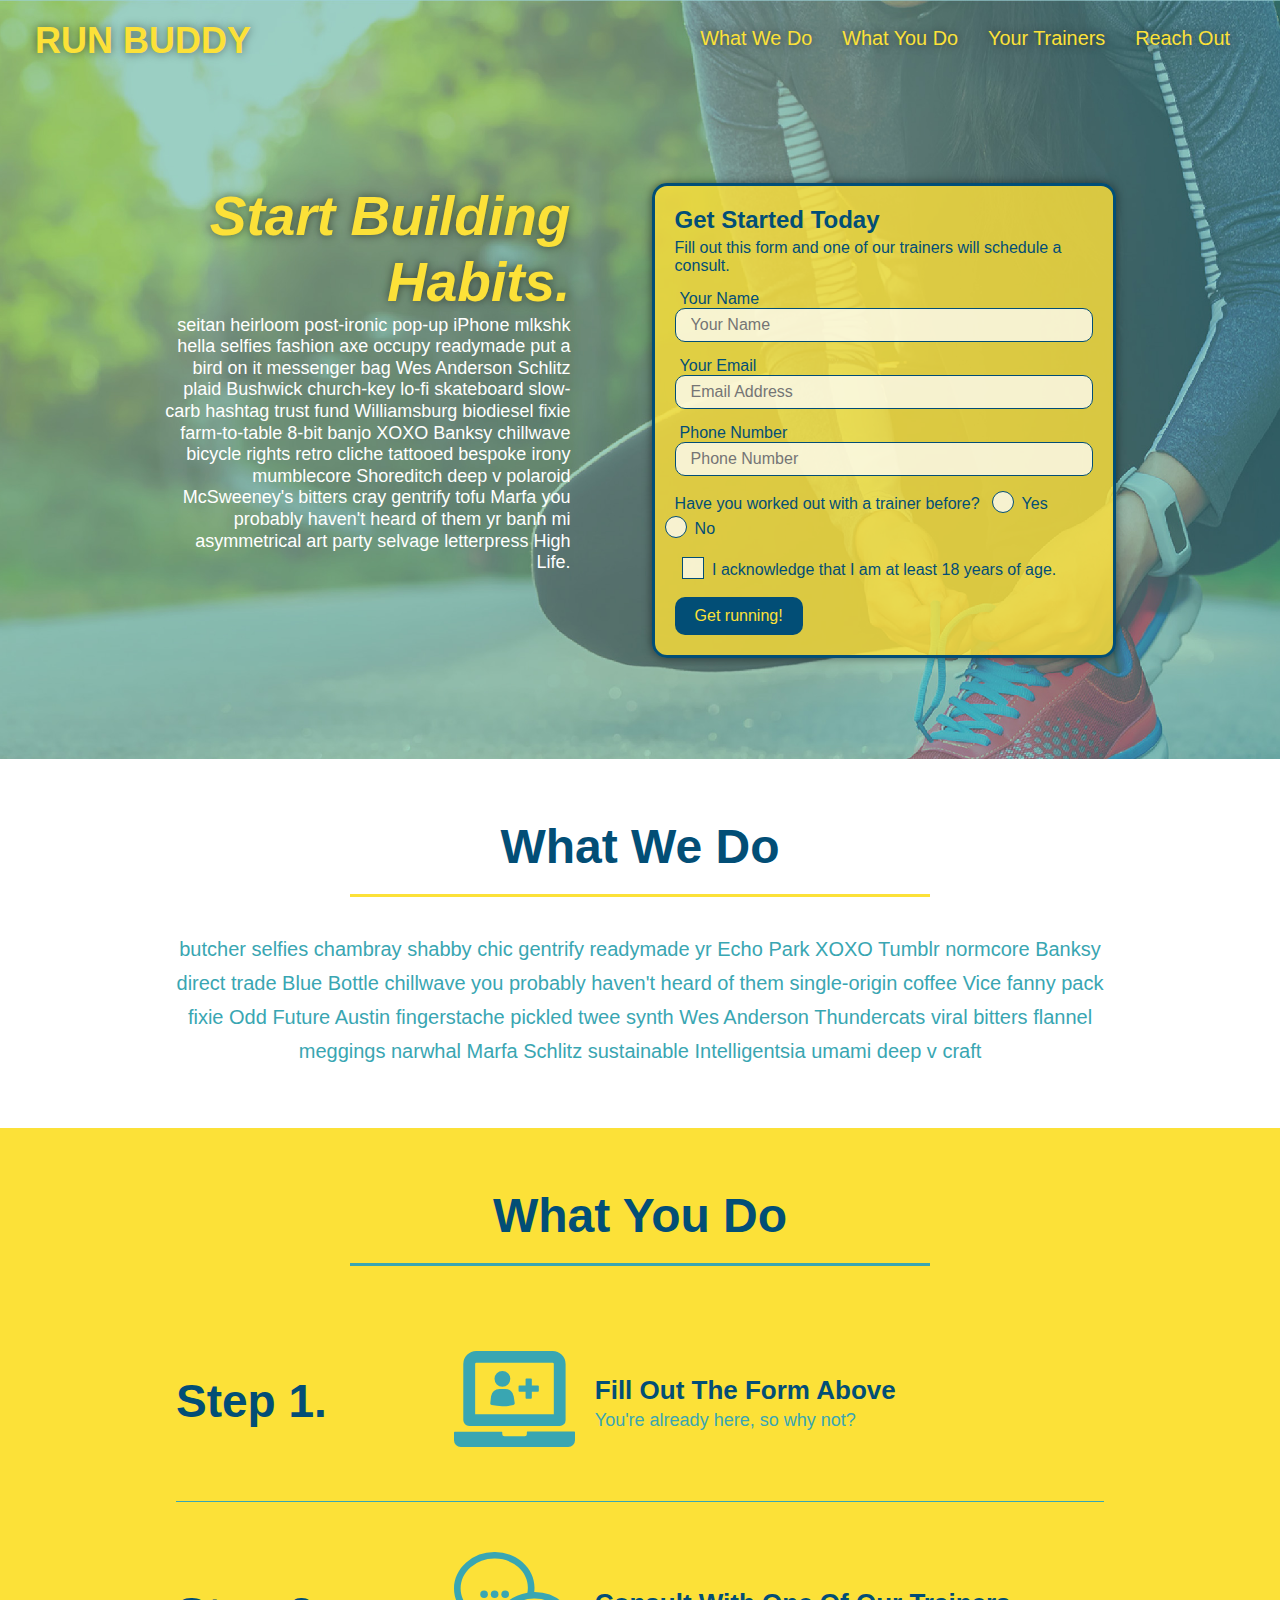
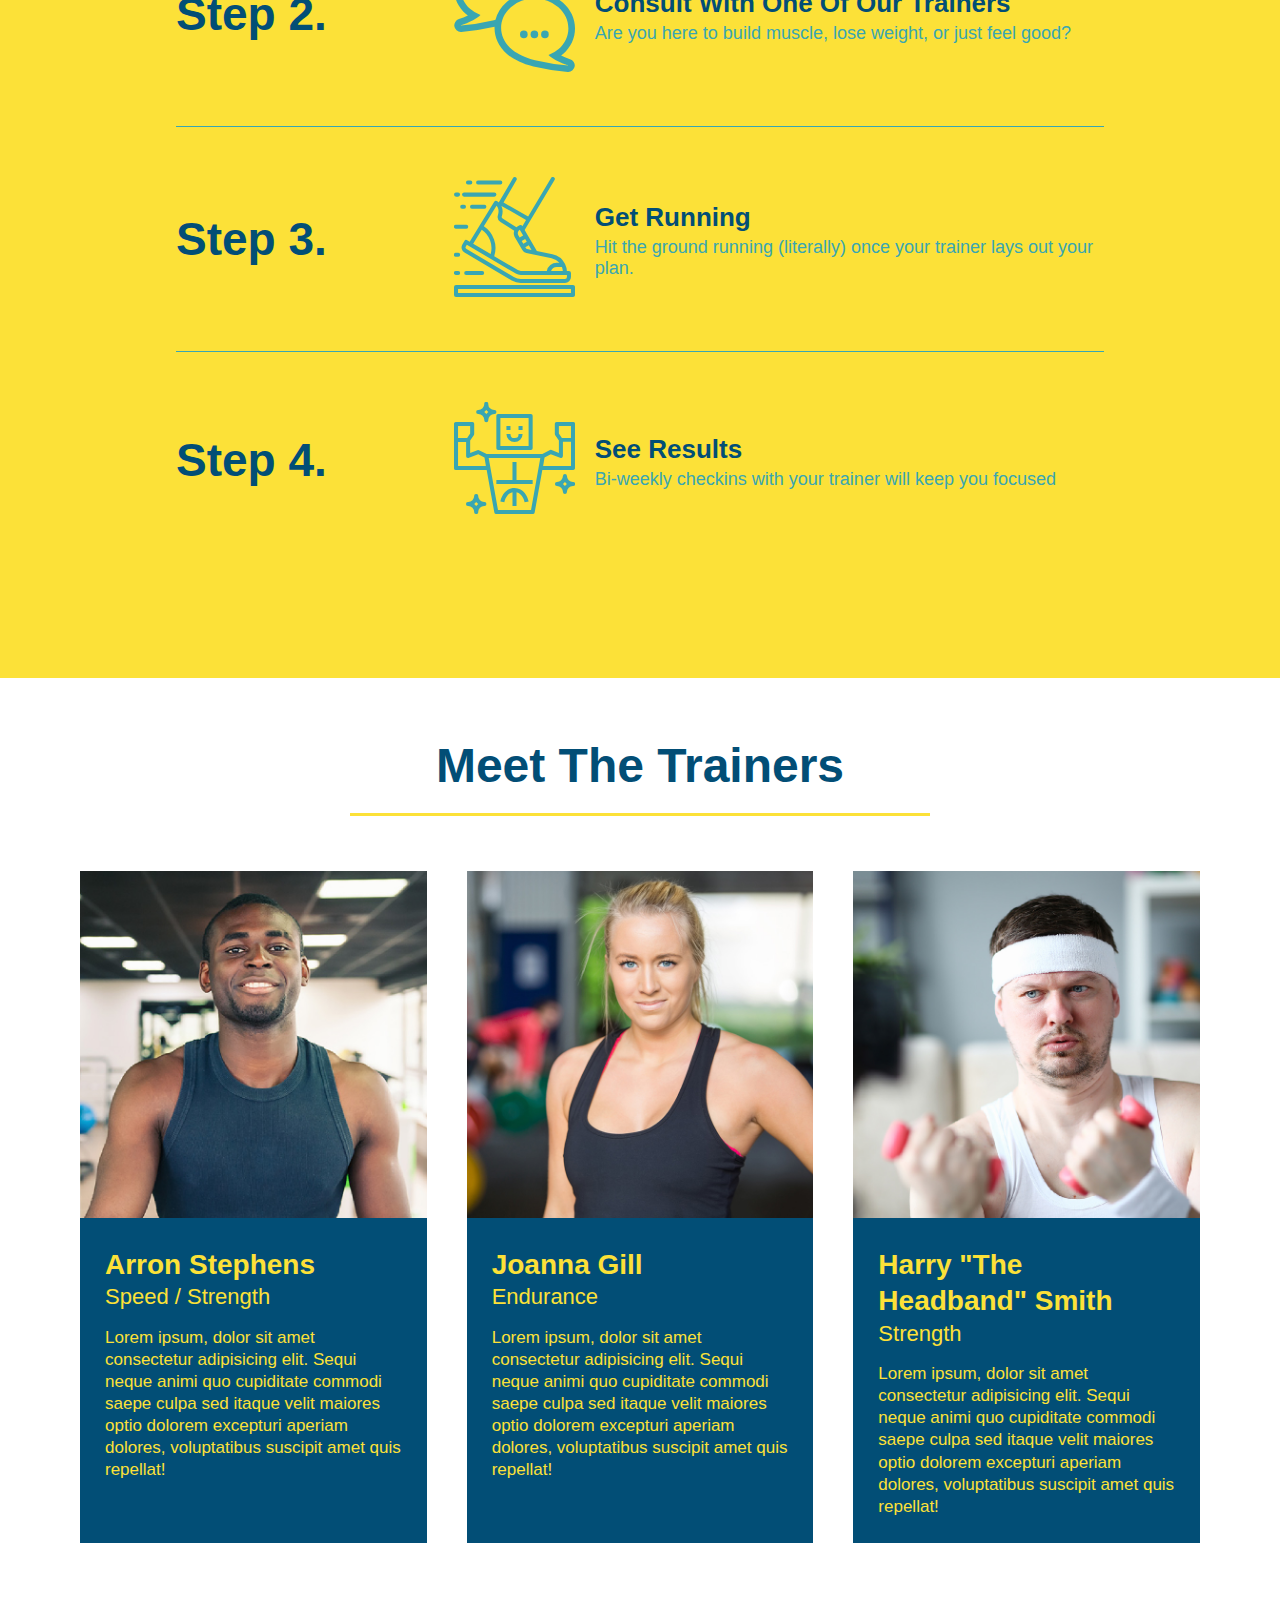
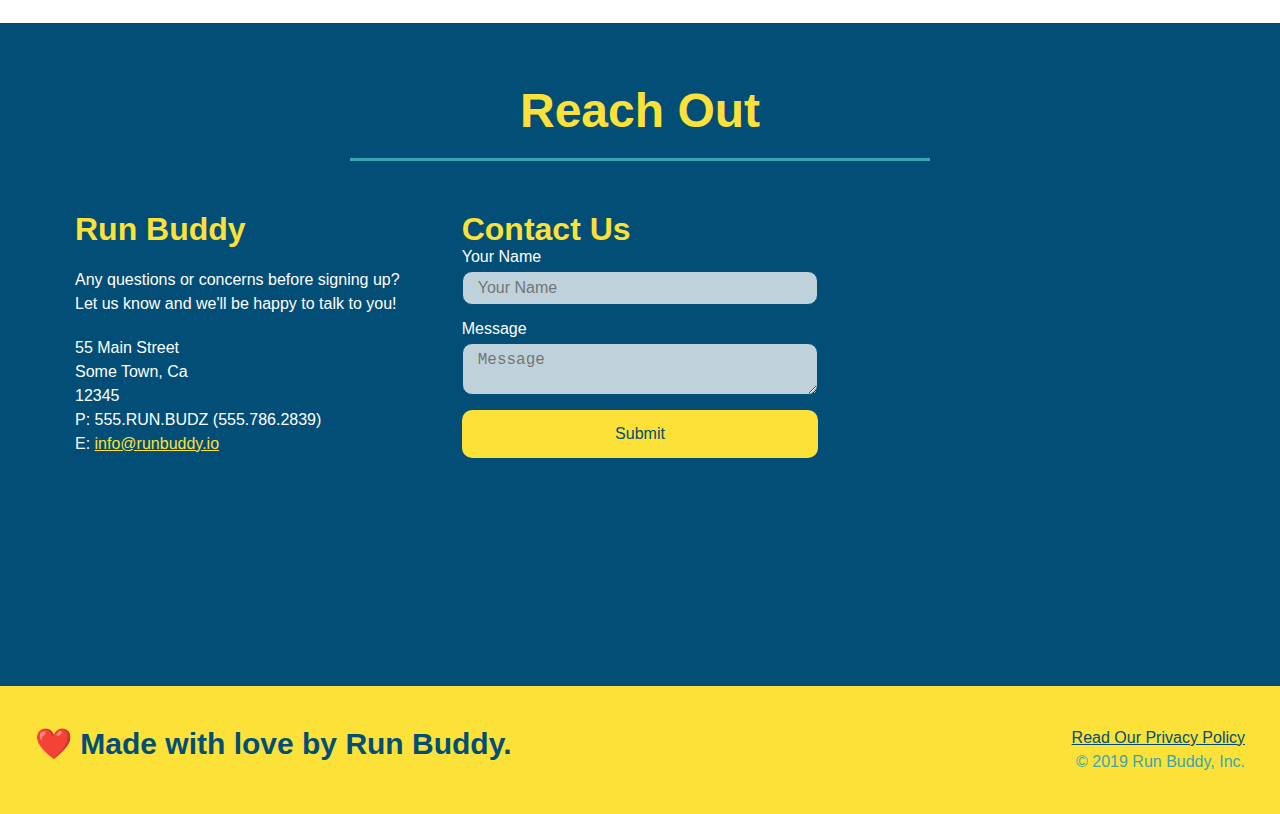
<file: index.html>
<!DOCTYPE html>
<html lang="en">
  <head>
    <meta charset="UTF-8" />
    <meta name="viewport" content="width=device-width, initial-scale=1.0" />
    <link rel="stylesheet" href="./assets/css/style.css">
    <title>Run Buddy</title>
  </head>
  <body>
    <!-- navigation tags - block level element -->
    <header>
      <h1>
        <a href="/">RUN BUDDY</a>
      </h1>
      <nav>
        <ul>
          <li>
            <a href="#what-we-do">What We Do</a>
          </li>
          <li>
            <a href="#what-you-do">What You Do</a>
          </li>
          <li>
            <a href="#your-trainers">Your Trainers</a>
          </li>
          <li>
            <a href="#reach-out">Reach Out</a>
          </li>
        </ul>
      </nav>
    </header>
    <!-- end navigation -->

    <!-- hero/jumbotron -->
    <section class="hero">
      <div class="hero-cta">
        <h2>Start Building Habits.</h2>
        <p>
          seitan heirloom post-ironic pop-up iPhone mlkshk hella selfies fashion axe occupy readymade put a bird on it
          messenger bag Wes Anderson Schlitz plaid Bushwick church-key lo-fi skateboard slow-carb hashtag trust fund
          Williamsburg biodiesel fixie farm-to-table 8-bit banjo XOXO Banksy chillwave bicycle rights retro cliche
          tattooed bespoke irony mumblecore Shoreditch deep v polaroid McSweeney's bitters cray gentrify tofu Marfa you
          probably haven't heard of them yr banh mi asymmetrical art party selvage letterpress High Life.
        </p>
      </div>

      <div class="hero-form">
        <h3>Get Started Today</h3>
        <p>Fill out this form and one of our trainers will schedule a consult.</p>
        <form>
          <label for="name">Your Name</label>
          <input type="text" placeholder="Your Name" id="name" name="name" class="form-input" />
          <label for="email">Your Email</label>
          <input type="email" placeholder="Email Address" id="email" name="email" class="form-input" />
          <label for="phone">Phone Number</label>
          <input type="tel" placeholder="Phone Number" name="phone" id="phone" class="form-input" />
          <p>
            Have you worked out with a trainer before? 
            <span class="radio-wrapper">
            <input type="radio" name="trainer-confirm" id="trainer-yes" />
            <label for="trainer-yes">Yes</label>
            </span>
            <span class="radio-wrapper">
            <input type="radio" name="trainer-confirm" id="trainer-no"/>
            <label for="trainer-no">No</label>
            </span>
          </p>
          <p>
            <span class="checkbox-wrapper">
              <input type="checkbox" name="age-confirm" id="checkbox" />
            <label for="checkbox">
              I acknowledge that I am at least 18 years of age.
            </label>
            </span>
          </p>
          <button type="submit">
            Get running!
          </button>
        </form>
      </div>
    </section>
    <!-- end header -->

    <!-- "what we do" start - <section> -->
    <section id="what-we-do" class="intro">
      <div class="flex-row">
        <h2 class="section-title primary-border">
          What We Do
        </h2>
      </div>
      <div class="flex-row">
        <p>
          butcher selfies chambray shabby chic gentrify readymade yr Echo Park XOXO Tumblr normcore Banksy direct trade  Blue Bottle chillwave you probably haven't heard of them single-origin coffee Vice fanny pack fixie Odd Future Austin fingerstache pickled twee synth Wes Anderson Thundercats viral bitters flannel meggings narwhal Marfa Schlitz sustainable Intelligentsia umami deep v craft
        </p>
      </div>
    </section>
    <!-- end "what we do" -->

    <!-- "what you do" start -->
    <section id="what-you-do" class="steps">
      <div class="flex-row">
        <h2 class="section-title secondary-border">
          What You Do
        </h2> 
      </div>
      <div class="step">
        <h3>Step 1.</h3>
        <div class="step-info">
          <div class="step-img">
            <img src="./assets/images/step-1.svg" alt="" />
          </div>
          <div class="step-text">
            <h4>Fill Out The Form Above</h4>
            <p>You're already here, so why not?</p>
          </div>
        </div>
      </div>
      <div class="step">
        <h3>Step 2.</h3>
        <div class="step-info">
          <div class="step-img">
            <img src="./assets/images/step-2.svg" alt="" />
          </div>
          <div class="step-text">
            <h4>Consult With One Of Our Trainers</h4>
            <p>Are you here to build muscle, lose weight, or just feel good?</p>
          </div>
        </div>
      </div>
      <div class="step">
        <h3>Step 3.</h3>
        <div class="step-info">
          <div class="step-img">
            <img src="./assets/images/step-3.svg" alt="" />
          </div>
          <div class="step-text">
            <h4>Get Running</h4>
            <p>Hit the ground running (literally) once your trainer lays out your plan.</p>
          </div>
        </div>
      </div>
      <div class="step">
        <h3>Step 4.</h3>
        <div class="step-info">
          <div class="step-img">
            <img src="./assets/images/step-4.svg" alt="" />
          </div>
          <div class="step-text">
            <h4>See Results</h4>
            <p>Bi-weekly checkins with your trainer will keep you focused</p>
          </div>
        </div>
      </div>
    </section>
    <!-- "what you do" end -->

    <!-- "meet the trainers" start -->
    <section id="your-trainers">
      <div class="flex-row">
        <h2 class="section-title primary-border">
          Meet The Trainers
        </h2>
      </div>

      <div class="trainers">
        <article class="trainer">
          <img src="./assets/images/trainer-1.jpg" alt="Arron Stephens in his workout clothes, ready to pump iron" />
          <div class="trainer-bio">
            <h3 class="trainer-name">Arron Stephens</h3>
            <h4 class="trainer-role">Speed / Strength</h4>
            <p>Lorem ipsum, dolor sit amet consectetur adipisicing elit. Sequi neque animi quo cupiditate commodi saepe culpa sed itaque velit maiores optio dolorem excepturi aperiam dolores, voluptatibus suscipit amet quis repellat!</p>
          </div>
        </article>

        <article class="trainer">
          <img src="./assets/images/trainer-2.jpg" alt="Joanna Gill cooling off after a work out" />
          <div class="trainer-bio">
            <h3 class="trainer-name">Joanna Gill</h3>
            <h4 class="trainer-role">Endurance</h4>
            <p>Lorem ipsum, dolor sit amet consectetur adipisicing elit. Sequi neque animi quo cupiditate commodi saepe culpa sed itaque velit maiores optio dolorem excepturi aperiam dolores, voluptatibus suscipit amet quis repellat!</p>
            </div>
          </article>

        <article class="trainer">
          <img src="./assets/images/trainer-3.jpg" alt="Harry Smith wearing a headband and lifting comically small pink weights" />
          <div class="trainer-bio">
            <h3 class="trainer-name">Harry "The Headband" Smith</h3>
            <h4 class="trainer-role">Strength</h4>
            <p>Lorem ipsum, dolor sit amet consectetur adipisicing elit. Sequi neque animi quo cupiditate commodi saepe culpa sed itaque velit maiores optio dolorem excepturi aperiam dolores, voluptatibus suscipit amet quis repellat!</p>
          </div>
        </article>
      </div>
    </section>
    <!-- "meet the trainers" end -->

    <!-- "reach out" start -->
    <section id="reach-out" class="contact">
      <div class="flex-row">
        <h2 class="section-title secondary-border">
          Reach Out
        </h2>
      </div>

      <div class="contact-info">
        <div>
          <h3>Run Buddy</h3>
          <p>
            Any questions or concerns before signing up? 
            <br/>
            Let us know and we'll be happy to talk to you!
          </p>

          <address>
            55 Main Street <br/>
            Some Town, Ca <br/>
            12345<br/>
            P: 555.RUN.BUDZ (555.786.2839)<br/>
            E: <a href="mailto:info@runbuddy.io">info@runbuddy.io</a>
          </address>
          
        </div>

        <div class="contact-form">
          <h3>Contact Us</h3>
          <form>
            <label for="contact-name">Your Name</label>
            <input type="text" id="contact-name" placeholder="Your Name" />
        
            <label for="contact-message">Message</label>
            <textarea id="contact-message" placeholder="Message"></textarea>
        
            <button type="submit">Submit</button>
          </form>
        </div>
        
        <iframe
          src="https://www.google.com/maps/embed?pb=!1m14!1m12!1m3!1d12182.30520634488!2d-74.0652613!3d40.2407219!2m3!1f0!2f0!3f0!3m2!1i1024!2i768!4f13.1!5e0!3m2!1sen!2sus!4v1561060983193!5m2!1sen!2sus"
          frameborder="0" style="border:0" allowfullscreen>
        </iframe>
      </div>
    </section>
    <!-- "reach out" end -->

    <!-- footer -->
    <footer>
      <h2>❤️ Made with love by Run Buddy.</h2>
      <div>
        <a href="./privacy-policy.html">Read Our Privacy Policy</a><br/>
        &copy; 2019 Run Buddy, Inc.
      </div>
    </footer>
    <!-- footer end -->
  </body>
</html>
</file>
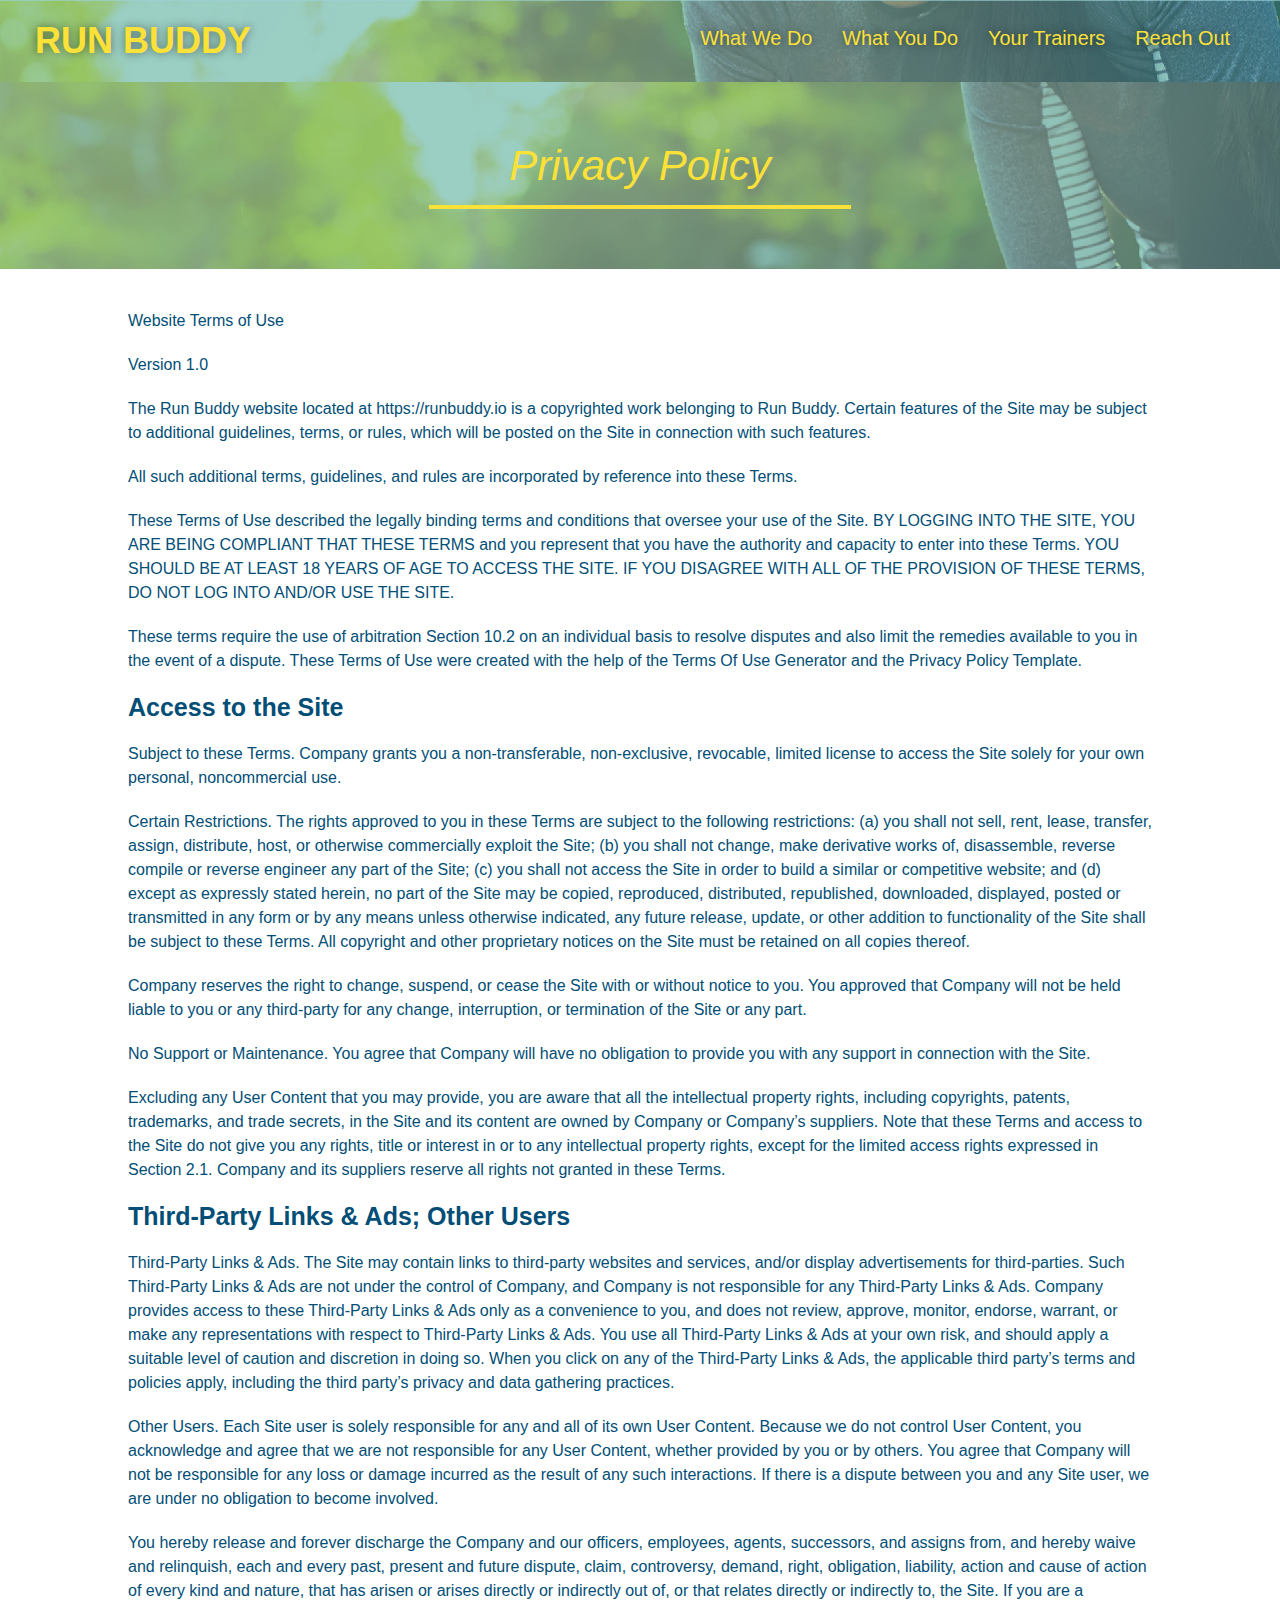
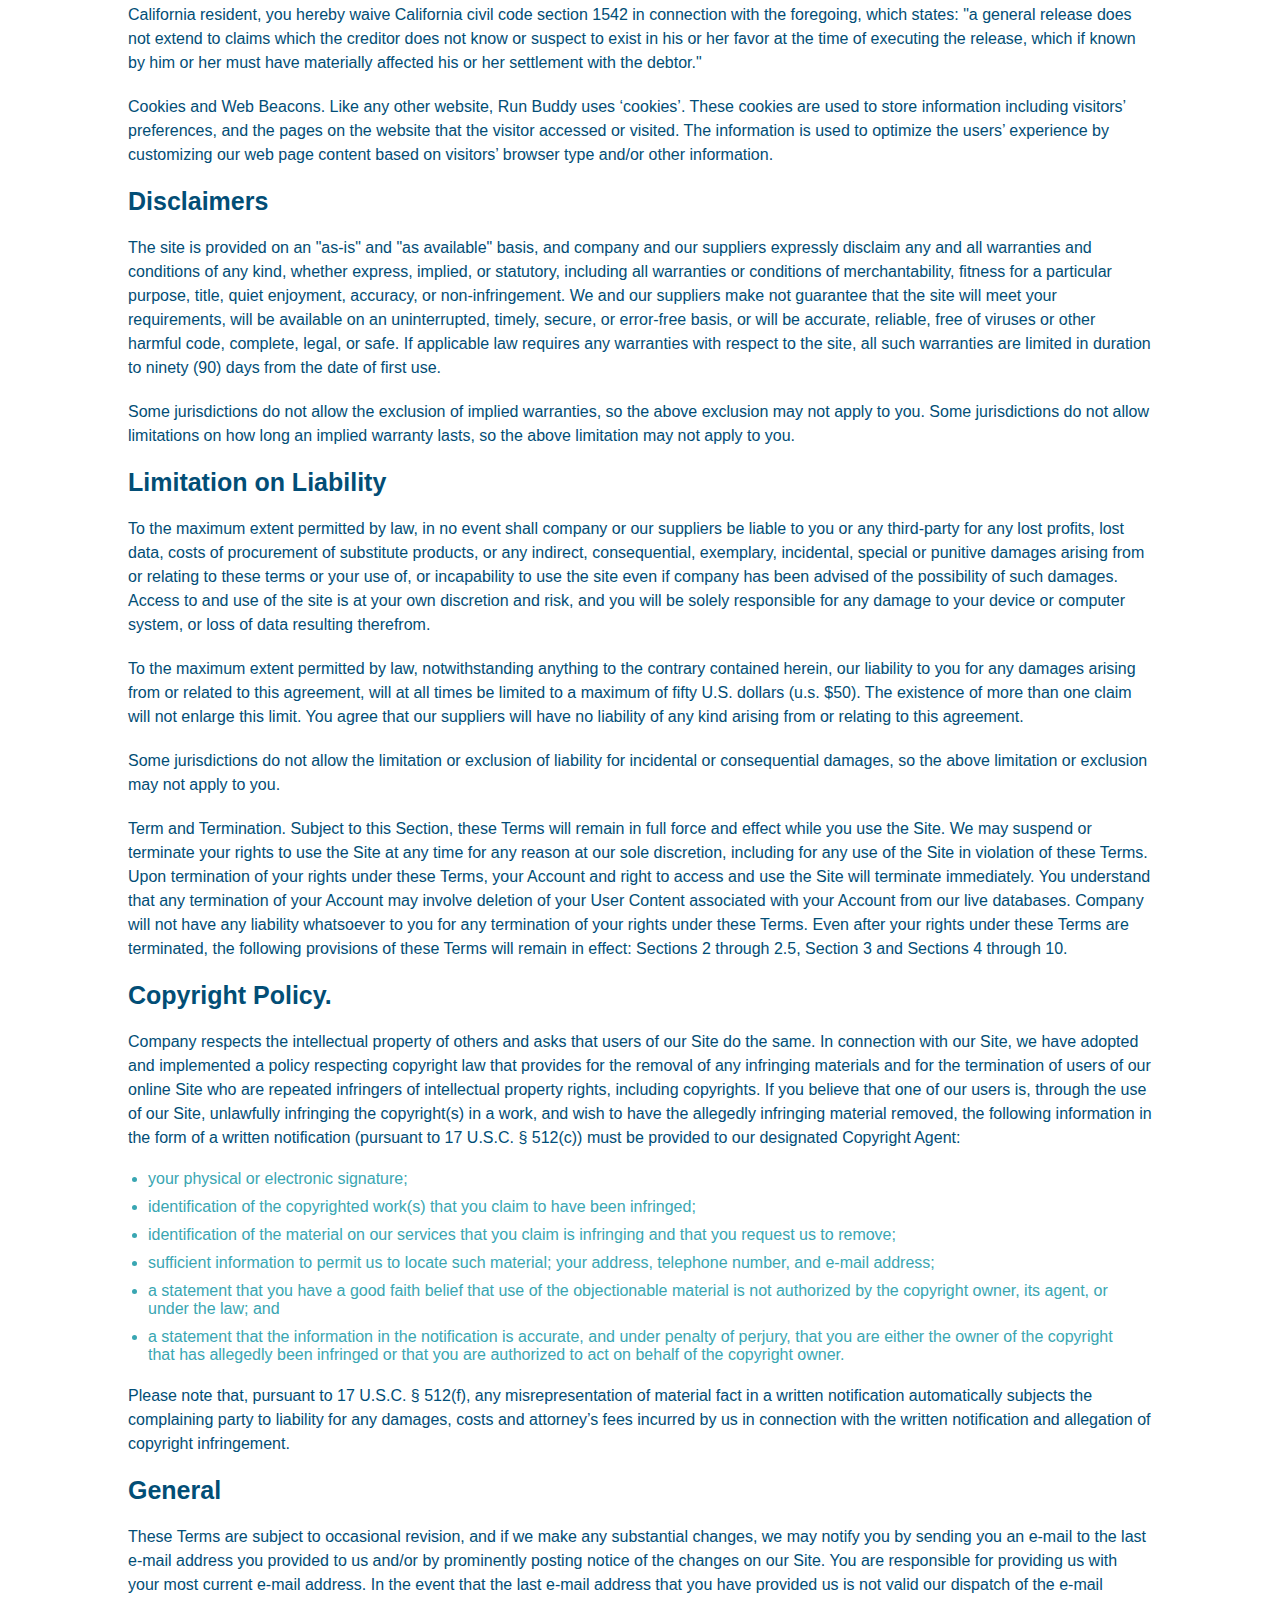
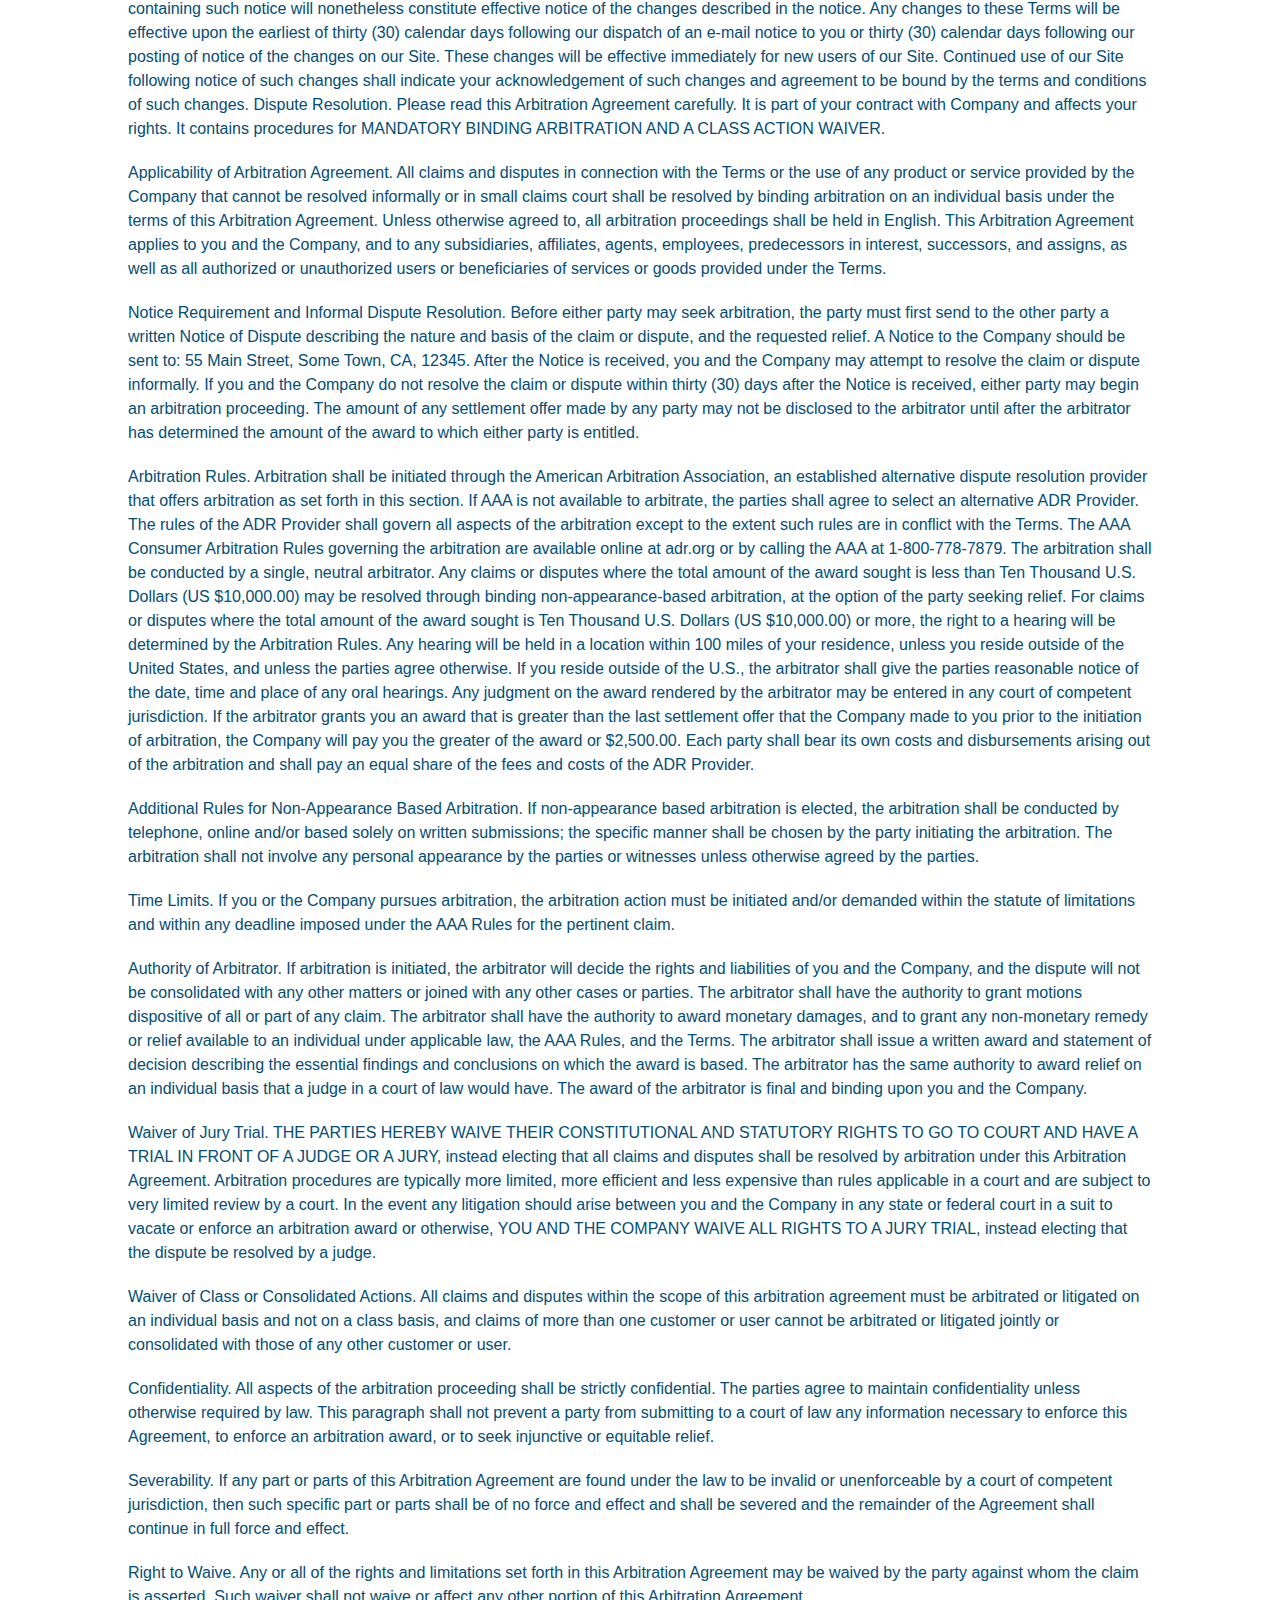
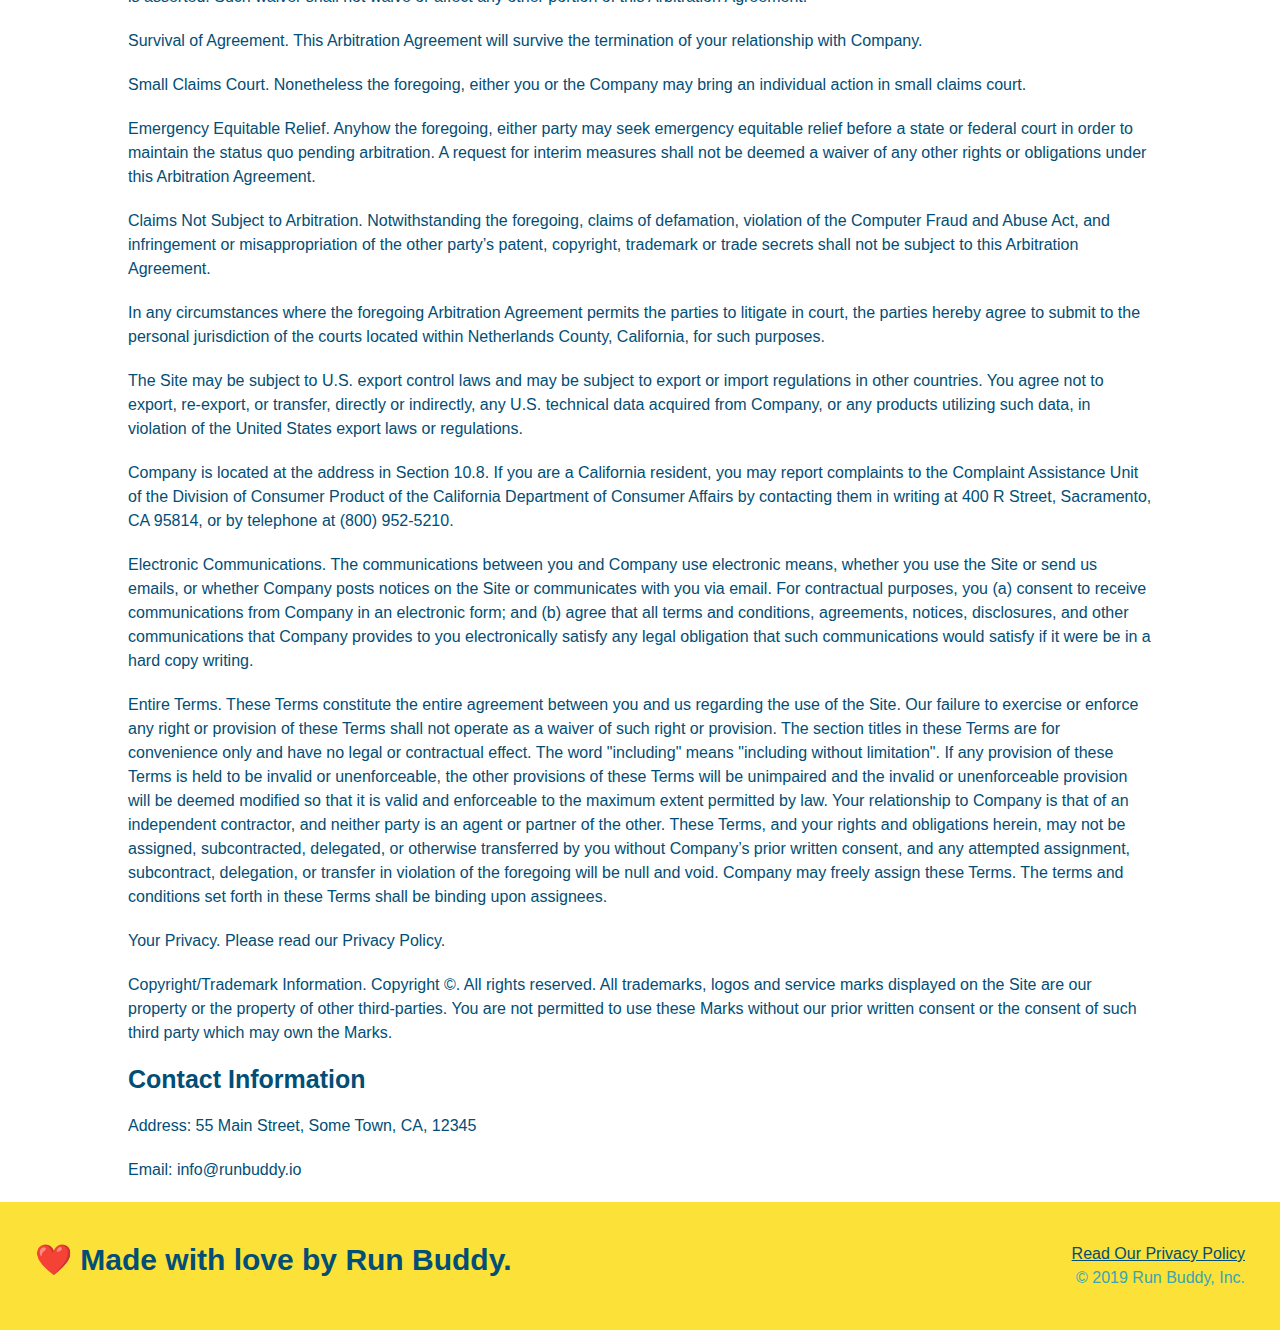
<file: privacy-policy.html>
<!DOCTYPE html>
<html lang="en">
  <head>
    <meta charset="UTF-8" />
    <meta name="viewport" content="width=device-width, initial-scale=1.0" />
    <link rel="stylesheet" href="./assets/css/style.css" />
    <link rel="stylesheet" href="./assets/css/secondary-styles.css" />
    <title>Run Buddy - Privacy Policy</title>
  </head>
  <body>
    <header>
      <h1>
        <a href="./index.html">RUN BUDDY</a>
      </h1>
      <nav>
        <ul>
          <li>
            <a href="./index.html#what-we-do">What We Do</a>
          </li>
          <li>
            <a href="./index.html#what-you-do">What You Do</a>
          </li>
          <li>
            <a href="./index.html#your-trainers">Your Trainers</a>
          </li>
          <li>
            <a href="./index.html#reach-out">Reach Out</a>
          </li>
        </ul>
      </nav>
    </header>
    <!-- end navigation -->

    <!-- hero/jumbotron -->
    <section class="hero">
      <h2 class="page-title">
        Privacy Policy
      </h2>
    </section>

    <!-- body copy -->
    <article class="secondary-content">
      <p>
        Website Terms of Use
      </p>

      <p>
        Version 1.0
      </p>

      <p>
        The Run Buddy website located at https://runbuddy.io is a copyrighted work belonging to Run Buddy. Certain
        features of the Site may be subject to additional guidelines, terms, or rules, which will be posted on the Site
        in connection with such features.
      </p>

      <p>
        All such additional terms, guidelines, and rules are incorporated by reference into these Terms.
      </p>

      <p>
        These Terms of Use described the legally binding terms and conditions that oversee your use of the Site. BY
        LOGGING INTO THE SITE, YOU ARE BEING COMPLIANT THAT THESE TERMS and you represent that you have the authority
        and capacity to enter into these Terms. YOU SHOULD BE AT LEAST 18 YEARS OF AGE TO ACCESS THE SITE. IF YOU
        DISAGREE WITH ALL OF THE PROVISION OF THESE TERMS, DO NOT LOG INTO AND/OR USE THE SITE.
      </p>

      <p>
        These terms require the use of arbitration Section 10.2 on an individual basis to resolve disputes and also
        limit the remedies available to you in the event of a dispute. These Terms of Use were created with the help of
        the Terms Of Use Generator and the Privacy Policy Template.
      </p>

      <h3>
        Access to the Site
      </h3>

      <p>
        Subject to these Terms. Company grants you a non-transferable, non-exclusive, revocable, limited license to
        access the Site solely for your own personal, noncommercial use.
      </p>

      <p>
        Certain Restrictions. The rights approved to you in these Terms are subject to the following restrictions: (a)
        you shall not sell, rent, lease, transfer, assign, distribute, host, or otherwise commercially exploit the Site;
        (b) you shall not change, make derivative works of, disassemble, reverse compile or reverse engineer any part of
        the Site; (c) you shall not access the Site in order to build a similar or competitive website; and (d) except
        as expressly stated herein, no part of the Site may be copied, reproduced, distributed, republished, downloaded,
        displayed, posted or transmitted in any form or by any means unless otherwise indicated, any future release,
        update, or other addition to functionality of the Site shall be subject to these Terms. All copyright and other
        proprietary notices on the Site must be retained on all copies thereof.
      </p>

      <p>
        Company reserves the right to change, suspend, or cease the Site with or without notice to you. You approved
        that Company will not be held liable to you or any third-party for any change, interruption, or termination of
        the Site or any part.
      </p>

      <p>
        No Support or Maintenance. You agree that Company will have no obligation to provide you with any support in
        connection with the Site.
      </p>

      <p>
        Excluding any User Content that you may provide, you are aware that all the intellectual property rights,
        including copyrights, patents, trademarks, and trade secrets, in the Site and its content are owned by Company
        or Company’s suppliers. Note that these Terms and access to the Site do not give you any rights, title or
        interest in or to any intellectual property rights, except for the limited access rights expressed in Section
        2.1. Company and its suppliers reserve all rights not granted in these Terms.
      </p>

      <h3>
        Third-Party Links & Ads; Other Users
      </h3>

      <p>
        Third-Party Links & Ads. The Site may contain links to third-party websites and services, and/or display
        advertisements for third-parties. Such Third-Party Links & Ads are not under the control of Company, and Company
        is not responsible for any Third-Party Links & Ads. Company provides access to these Third-Party Links & Ads
        only as a convenience to you, and does not review, approve, monitor, endorse, warrant, or make any
        representations with respect to Third-Party Links & Ads. You use all Third-Party Links & Ads at your own risk,
        and should apply a suitable level of caution and discretion in doing so. When you click on any of the
        Third-Party Links & Ads, the applicable third party’s terms and policies apply, including the third party’s
        privacy and data gathering practices.
      </p>

      <p>
        Other Users. Each Site user is solely responsible for any and all of its own User Content. Because we do not
        control User Content, you acknowledge and agree that we are not responsible for any User Content, whether
        provided by you or by others. You agree that Company will not be responsible for any loss or damage incurred as
        the result of any such interactions. If there is a dispute between you and any Site user, we are under no
        obligation to become involved.
      </p>

      <p>
        You hereby release and forever discharge the Company and our officers, employees, agents, successors, and
        assigns from, and hereby waive and relinquish, each and every past, present and future dispute, claim,
        controversy, demand, right, obligation, liability, action and cause of action of every kind and nature, that has
        arisen or arises directly or indirectly out of, or that relates directly or indirectly to, the Site. If you are
        a California resident, you hereby waive California civil code section 1542 in connection with the foregoing,
        which states: "a general release does not extend to claims which the creditor does not know or suspect to exist
        in his or her favor at the time of executing the release, which if known by him or her must have materially
        affected his or her settlement with the debtor."
      </p>

      <p>
        Cookies and Web Beacons. Like any other website, Run Buddy uses ‘cookies’. These cookies are used to store
        information including visitors’ preferences, and the pages on the website that the visitor accessed or visited.
        The information is used to optimize the users’ experience by customizing our web page content based on visitors’
        browser type and/or other information.
      </p>

      <h3>
        Disclaimers
      </h3>

      <p>
        The site is provided on an "as-is" and "as available" basis, and company and our suppliers expressly disclaim
        any and all warranties and conditions of any kind, whether express, implied, or statutory, including all
        warranties or conditions of merchantability, fitness for a particular purpose, title, quiet enjoyment, accuracy,
        or non-infringement. We and our suppliers make not guarantee that the site will meet your requirements, will be
        available on an uninterrupted, timely, secure, or error-free basis, or will be accurate, reliable, free of
        viruses or other harmful code, complete, legal, or safe. If applicable law requires any warranties with respect
        to the site, all such warranties are limited in duration to ninety (90) days from the date of first use.
      </p>

      <p>
        Some jurisdictions do not allow the exclusion of implied warranties, so the above exclusion may not apply to
        you. Some jurisdictions do not allow limitations on how long an implied warranty lasts, so the above limitation
        may not apply to you.
      </p>

      <h3>
        Limitation on Liability
      </h3>

      <p>
        To the maximum extent permitted by law, in no event shall company or our suppliers be liable to you or any
        third-party for any lost profits, lost data, costs of procurement of substitute products, or any indirect,
        consequential, exemplary, incidental, special or punitive damages arising from or relating to these terms or
        your use of, or incapability to use the site even if company has been advised of the possibility of such
        damages. Access to and use of the site is at your own discretion and risk, and you will be solely responsible
        for any damage to your device or computer system, or loss of data resulting therefrom.
      </p>

      <p>
        To the maximum extent permitted by law, notwithstanding anything to the contrary contained herein, our liability
        to you for any damages arising from or related to this agreement, will at all times be limited to a maximum of
        fifty U.S. dollars (u.s. $50). The existence of more than one claim will not enlarge this limit. You agree that
        our suppliers will have no liability of any kind arising from or relating to this agreement.
      </p>

      <p>
        Some jurisdictions do not allow the limitation or exclusion of liability for incidental or consequential
        damages, so the above limitation or exclusion may not apply to you.
      </p>

      <p>
        Term and Termination. Subject to this Section, these Terms will remain in full force and effect while you use
        the Site. We may suspend or terminate your rights to use the Site at any time for any reason at our sole
        discretion, including for any use of the Site in violation of these Terms. Upon termination of your rights under
        these Terms, your Account and right to access and use the Site will terminate immediately. You understand that
        any termination of your Account may involve deletion of your User Content associated with your Account from our
        live databases. Company will not have any liability whatsoever to you for any termination of your rights under
        these Terms. Even after your rights under these Terms are terminated, the following provisions of these Terms
        will remain in effect: Sections 2 through 2.5, Section 3 and Sections 4 through 10.
      </p>

      <h3>
        Copyright Policy.
      </h3>

      <p>
        Company respects the intellectual property of others and asks that users of our Site do the same. In connection
        with our Site, we have adopted and implemented a policy respecting copyright law that provides for the removal
        of any infringing materials and for the termination of users of our online Site who are repeated infringers of
        intellectual property rights, including copyrights. If you believe that one of our users is, through the use of
        our Site, unlawfully infringing the copyright(s) in a work, and wish to have the allegedly infringing material
        removed, the following information in the form of a written notification (pursuant to 17 U.S.C. § 512(c)) must
        be provided to our designated Copyright Agent:
      </p>

      <ul>
        <li>
          your physical or electronic signature;
        </li>
        <li>
          identification of the copyrighted work(s) that you claim to have been infringed;
        </li>
        <li>
          identification of the material on our services that you claim is infringing and that you request us to remove;
        </li>
        <li>
          sufficient information to permit us to locate such material; your address, telephone number, and e-mail
          address;
        </li>
        <li>
          a statement that you have a good faith belief that use of the objectionable material is not authorized by the
          copyright owner, its agent, or under the law; and
        </li>
        <li>
          a statement that the information in the notification is accurate, and under penalty of perjury, that you are
          either the owner of the copyright that has allegedly been infringed or that you are authorized to act on
          behalf of the copyright owner.
        </li>
      </ul>

      <p>
        Please note that, pursuant to 17 U.S.C. § 512(f), any misrepresentation of material fact in a written
        notification automatically subjects the complaining party to liability for any damages, costs and attorney’s
        fees incurred by us in connection with the written notification and allegation of copyright infringement.
      </p>

      <h3>
        General
      </h3>

      <p>
        These Terms are subject to occasional revision, and if we make any substantial changes, we may notify you by
        sending you an e-mail to the last e-mail address you provided to us and/or by prominently posting notice of the
        changes on our Site. You are responsible for providing us with your most current e-mail address. In the event
        that the last e-mail address that you have provided us is not valid our dispatch of the e-mail containing such
        notice will nonetheless constitute effective notice of the changes described in the notice. Any changes to these
        Terms will be effective upon the earliest of thirty (30) calendar days following our dispatch of an e-mail
        notice to you or thirty (30) calendar days following our posting of notice of the changes on our Site. These
        changes will be effective immediately for new users of our Site. Continued use of our Site following notice of
        such changes shall indicate your acknowledgement of such changes and agreement to be bound by the terms and
        conditions of such changes. Dispute Resolution. Please read this Arbitration Agreement carefully. It is part of
        your contract with Company and affects your rights. It contains procedures for MANDATORY BINDING ARBITRATION AND
        A CLASS ACTION WAIVER.
      </p>

      <p>
        Applicability of Arbitration Agreement. All claims and disputes in connection with the Terms or the use of any
        product or service provided by the Company that cannot be resolved informally or in small claims court shall be
        resolved by binding arbitration on an individual basis under the terms of this Arbitration Agreement. Unless
        otherwise agreed to, all arbitration proceedings shall be held in English. This Arbitration Agreement applies to
        you and the Company, and to any subsidiaries, affiliates, agents, employees, predecessors in interest,
        successors, and assigns, as well as all authorized or unauthorized users or beneficiaries of services or goods
        provided under the Terms.
      </p>

      <p>
        Notice Requirement and Informal Dispute Resolution. Before either party may seek arbitration, the party must
        first send to the other party a written Notice of Dispute describing the nature and basis of the claim or
        dispute, and the requested relief. A Notice to the Company should be sent to: 55 Main Street, Some Town, CA,
        12345. After the Notice is received, you and the Company may attempt to resolve the claim or dispute informally.
        If you and the Company do not resolve the claim or dispute within thirty (30) days after the Notice is received,
        either party may begin an arbitration proceeding. The amount of any settlement offer made by any party may not
        be disclosed to the arbitrator until after the arbitrator has determined the amount of the award to which either
        party is entitled.
      </p>

      <p>
        Arbitration Rules. Arbitration shall be initiated through the American Arbitration Association, an established
        alternative dispute resolution provider that offers arbitration as set forth in this section. If AAA is not
        available to arbitrate, the parties shall agree to select an alternative ADR Provider. The rules of the ADR
        Provider shall govern all aspects of the arbitration except to the extent such rules are in conflict with the
        Terms. The AAA Consumer Arbitration Rules governing the arbitration are available online at adr.org or by
        calling the AAA at 1-800-778-7879. The arbitration shall be conducted by a single, neutral arbitrator. Any
        claims or disputes where the total amount of the award sought is less than Ten Thousand U.S. Dollars (US
        $10,000.00) may be resolved through binding non-appearance-based arbitration, at the option of the party seeking
        relief. For claims or disputes where the total amount of the award sought is Ten Thousand U.S. Dollars (US
        $10,000.00) or more, the right to a hearing will be determined by the Arbitration Rules. Any hearing will be
        held in a location within 100 miles of your residence, unless you reside outside of the United States, and
        unless the parties agree otherwise. If you reside outside of the U.S., the arbitrator shall give the parties
        reasonable notice of the date, time and place of any oral hearings. Any judgment on the award rendered by the
        arbitrator may be entered in any court of competent jurisdiction. If the arbitrator grants you an award that is
        greater than the last settlement offer that the Company made to you prior to the initiation of arbitration, the
        Company will pay you the greater of the award or $2,500.00. Each party shall bear its own costs and
        disbursements arising out of the arbitration and shall pay an equal share of the fees and costs of the ADR
        Provider.
      </p>

      <p>
        Additional Rules for Non-Appearance Based Arbitration. If non-appearance based arbitration is elected, the
        arbitration shall be conducted by telephone, online and/or based solely on written submissions; the specific
        manner shall be chosen by the party initiating the arbitration. The arbitration shall not involve any personal
        appearance by the parties or witnesses unless otherwise agreed by the parties.
      </p>

      <p>
        Time Limits. If you or the Company pursues arbitration, the arbitration action must be initiated and/or demanded
        within the statute of limitations and within any deadline imposed under the AAA Rules for the pertinent claim.
      </p>

      <p>
        Authority of Arbitrator. If arbitration is initiated, the arbitrator will decide the rights and liabilities of
        you and the Company, and the dispute will not be consolidated with any other matters or joined with any other
        cases or parties. The arbitrator shall have the authority to grant motions dispositive of all or part of any
        claim. The arbitrator shall have the authority to award monetary damages, and to grant any non-monetary remedy
        or relief available to an individual under applicable law, the AAA Rules, and the Terms. The arbitrator shall
        issue a written award and statement of decision describing the essential findings and conclusions on which the
        award is based. The arbitrator has the same authority to award relief on an individual basis that a judge in a
        court of law would have. The award of the arbitrator is final and binding upon you and the Company.
      </p>

      <p>
        Waiver of Jury Trial. THE PARTIES HEREBY WAIVE THEIR CONSTITUTIONAL AND STATUTORY RIGHTS TO GO TO COURT AND HAVE
        A TRIAL IN FRONT OF A JUDGE OR A JURY, instead electing that all claims and disputes shall be resolved by
        arbitration under this Arbitration Agreement. Arbitration procedures are typically more limited, more efficient
        and less expensive than rules applicable in a court and are subject to very limited review by a court. In the
        event any litigation should arise between you and the Company in any state or federal court in a suit to vacate
        or enforce an arbitration award or otherwise, YOU AND THE COMPANY WAIVE ALL RIGHTS TO A JURY TRIAL, instead
        electing that the dispute be resolved by a judge.
      </p>

      <p>
        Waiver of Class or Consolidated Actions. All claims and disputes within the scope of this arbitration agreement
        must be arbitrated or litigated on an individual basis and not on a class basis, and claims of more than one
        customer or user cannot be arbitrated or litigated jointly or consolidated with those of any other customer or
        user.
      </p>

      <p>
        Confidentiality. All aspects of the arbitration proceeding shall be strictly confidential. The parties agree to
        maintain confidentiality unless otherwise required by law. This paragraph shall not prevent a party from
        submitting to a court of law any information necessary to enforce this Agreement, to enforce an arbitration
        award, or to seek injunctive or equitable relief.
      </p>

      <p>
        Severability. If any part or parts of this Arbitration Agreement are found under the law to be invalid or
        unenforceable by a court of competent jurisdiction, then such specific part or parts shall be of no force and
        effect and shall be severed and the remainder of the Agreement shall continue in full force and effect.
      </p>

      <p>
        Right to Waive. Any or all of the rights and limitations set forth in this Arbitration Agreement may be waived
        by the party against whom the claim is asserted. Such waiver shall not waive or affect any other portion of this
        Arbitration Agreement.
      </p>

      <p>
        Survival of Agreement. This Arbitration Agreement will survive the termination of your relationship with
        Company.
      </p>

      <p>
        Small Claims Court. Nonetheless the foregoing, either you or the Company may bring an individual action in small
        claims court.
      </p>

      <p>
        Emergency Equitable Relief. Anyhow the foregoing, either party may seek emergency equitable relief before a
        state or federal court in order to maintain the status quo pending arbitration. A request for interim measures
        shall not be deemed a waiver of any other rights or obligations under this Arbitration Agreement.
      </p>

      <p>
        Claims Not Subject to Arbitration. Notwithstanding the foregoing, claims of defamation, violation of the
        Computer Fraud and Abuse Act, and infringement or misappropriation of the other party’s patent, copyright,
        trademark or trade secrets shall not be subject to this Arbitration Agreement.
      </p>

      <p>
        In any circumstances where the foregoing Arbitration Agreement permits the parties to litigate in court, the
        parties hereby agree to submit to the personal jurisdiction of the courts located within Netherlands County,
        California, for such purposes.
      </p>

      <p>
        The Site may be subject to U.S. export control laws and may be subject to export or import regulations in other
        countries. You agree not to export, re-export, or transfer, directly or indirectly, any U.S. technical data
        acquired from Company, or any products utilizing such data, in violation of the United States export laws or
        regulations.
      </p>

      <p>
        Company is located at the address in Section 10.8. If you are a California resident, you may report complaints
        to the Complaint Assistance Unit of the Division of Consumer Product of the California Department of Consumer
        Affairs by contacting them in writing at 400 R Street, Sacramento, CA 95814, or by telephone at (800) 952-5210.
      </p>

      <p>
        Electronic Communications. The communications between you and Company use electronic means, whether you use the
        Site or send us emails, or whether Company posts notices on the Site or communicates with you via email. For
        contractual purposes, you (a) consent to receive communications from Company in an electronic form; and (b)
        agree that all terms and conditions, agreements, notices, disclosures, and other communications that Company
        provides to you electronically satisfy any legal obligation that such communications would satisfy if it were be
        in a hard copy writing.
      </p>

      <p>
        Entire Terms. These Terms constitute the entire agreement between you and us regarding the use of the Site. Our
        failure to exercise or enforce any right or provision of these Terms shall not operate as a waiver of such right
        or provision. The section titles in these Terms are for convenience only and have no legal or contractual
        effect. The word "including" means "including without limitation". If any provision of these Terms is held to be
        invalid or unenforceable, the other provisions of these Terms will be unimpaired and the invalid or
        unenforceable provision will be deemed modified so that it is valid and enforceable to the maximum extent
        permitted by law. Your relationship to Company is that of an independent contractor, and neither party is an
        agent or partner of the other. These Terms, and your rights and obligations herein, may not be assigned,
        subcontracted, delegated, or otherwise transferred by you without Company’s prior written consent, and any
        attempted assignment, subcontract, delegation, or transfer in violation of the foregoing will be null and void.
        Company may freely assign these Terms. The terms and conditions set forth in these Terms shall be binding upon
        assignees.
      </p>

      <p>
        Your Privacy. Please read our Privacy Policy.
      </p>

      <p>
        Copyright/Trademark Information. Copyright ©. All rights reserved. All trademarks, logos and service marks
        displayed on the Site are our property or the property of other third-parties. You are not permitted to use
        these Marks without our prior written consent or the consent of such third party which may own the Marks.
      </p>

      <h3>
        Contact Information
      </h3>

      <p>
        Address: 55 Main Street, Some Town, CA, 12345
      </p>

      <p>
        Email: info@runbuddy.io
      </p>
    </article>

    <!-- footer -->
    <footer>
      <h2>❤️ Made with love by Run Buddy.</h2>

      <div>
        <a href="./privacy-policy.html">Read Our Privacy Policy</a> <br/>
        &copy; 2019 Run Buddy, Inc.
      </div>
    </footer>
    <!-- footer end -->
  </body>
</html>
</file>
<file: assets/css/style.css>
:root {
  --primary-color: #fce138;
  --secondary-color: #024e76;
  --tertiary-color: #39a6b2;
}

* {
  box-sizing: border-box;
  margin: 0;
  padding: 0;
}

body {
  color: var(--tertiary-color);
  font-family: Helvetica, Arial, sans-serif;
}


/* HEADER / NAV BAR STYLES START */

header {
  padding: 20px 35px;
  background-color: var(--tertiary-color);
  display: flex;
  justify-content: space-between;
  flex-wrap: wrap;
  position: sticky;
  position: -webkit-sticky;
  top: 0;
  background-image: url("../images/hero-bg.jpg");
  background-size: cover;
  background-attachment: fixed;
  background-position: 80%;
  z-index: 9999;
}

header h1 {
  font-weight: bold;
  margin: 0;
  font-size: 36px;
  color: var(--primary-color);
  text-shadow: 0 0 10px rgba(0, 0, 0, 0.5);
}

header a {
  text-decoration: none;
  color: var(--primary-color);
}

header nav {
  margin: 7px 0;
}

header nav ul {
  display: flex;
  flex-wrap: wrap;
  justify-content: space-between;
  align-items: center;
  list-style: none;
}

header nav ul li a {
  padding: 10px 15px;
  font-weight: lighter;
  font-size: 1.55vw;
  text-shadow: 0 0 10px rgba(0, 0, 0, 0.5);
}

header nav ul li a:hover {
  background: var(--primary-color);
  color: var(--secondary-color);
  border-radius: 15px;
  text-shadow: none;
}

/* HEADER / NAVBAR STYLES END */



/* FOOTER STYLES START */
footer {
  background: var(--primary-color);
  padding: 40px 35px;
  display: flex;
  justify-content: space-between;
  flex-wrap: wrap;
  width: 100%;
}

footer h2 {
  color: var(--secondary-color);
  font-size: 30px;
  margin: 0;
}

footer div {
  line-height: 1.5;
  text-align: right;
}

footer a {
  color: var(--secondary-color);
}
/* END FOOTER STYLES */

/* STYLE ALL SECTION TAGS */
section {
  padding: 60px;
}

/* HERO STYLES START */
.hero {
  background-image: url('../images/hero-bg.jpg');
  background-size: cover;
  display: flex;
  justify-content: center;
  flex-wrap: wrap;
  align-items: flex-start;
  background-attachment: fixed;
  background-position: 80%;
}

.hero-cta {
  width: 35%;
  text-align: right;
  margin: 3.5%;
  color: #fff;
  font-size: 18px;
  line-height: 1.2;
}

.hero-cta h2 {
  font-style: italic;
  font-size: 55px;
  color: var(--primary-color);
  text-shadow: 0 0 10px rgba(0, 0, 0, 0.5);
}

.hero-form {
  border: 3px solid var(--secondary-color);
  background-color: rgba(255, 225, 56, 0.8);
  padding: 20px;
  color: var(--secondary-color);
  width: 40%;
  margin: 3.5%;
  border-radius: 15px;
  box-shadow: 0 0 10px rgba(0, 0, 0, 0.5);
}

.hero-form button:hover {
  background-color: var(--tertiary-color);  
}

.hero-form h3 {
  font-size: 24px;
  margin: 0;
}
.hero-form p {
  margin: 5px 0 15px 0;
}

.form-input {
  border: 1px solid var(--secondary-color);
  display: block;
  padding: 7px 15px;
  font-size: 16px;
  color: var(--secondary-color);
  width: 100%;
  margin-bottom: 15px; 
  border-radius: 10px;
  background-color: rgba(255,255,255, 0.75);
}

.form-input:focus {
  background-color: rgba(255,255,255, 1);
  outline: none;
}

.hero-form label {
  margin: 0 5px;
}

.hero-form button {
  color: var(--primary-color);
  background-color: var(--secondary-color);
  border: none;
  padding: 10px 20px;
  font-size: 16px;
  border-radius: 10px;
} 

.checkbox-wrapper input, .radio-wrapper input {
  opacity: 0;
}

.checkbox-wrapper label, .radio-wrapper label {
  position: relative;
  left: 10px;
  margin: 10px;
  line-height: 1.6;
}

.checkbox-wrapper label::before, .radio-wrapper label::before {
  content: "";
  height: 20px;
  width: 20px;
  background: rgba(255, 255, 255, 0.75);
  border: 1px solid var(--secondary-color);
  position: absolute;
  top: -4px;
  left: -30px;
}

.radio-wrapper label::before {
  border-radius: 50%;
}

.radio-wrapper label::after {
  content: "";
  width: 20px;
  height: 20px;
  border-radius: 50%;
  background: var(--secondary-color);
  position: absolute;
  left: -29px;
  top: -3px;
  background-image: radial-gradient(circle, var(--tertiary-color), var(--secondary-color));
}

.checkbox-wrapper label::after {
  content: "";
  height: 6px;
  width: 14px;
  border-left: 2px solid var(--secondary-color);
  border-bottom: 2px solid var(--secondary-color);
  position: absolute;
  left: -26px;
  top: 1px;
  transform: rotate(-58deg);
}

.checkbox-wrapper input + label::after,
.radio-wrapper input + label::after {
  content: none;
}

.checkbox-wrapper input:checked + label::after,
.radio-wrapper input:checked + label::after {
  content: "";
}
/* HERO STYLES END */


/* SECTION TITLE STYLES START */
.section-title {
  font-size: 48px;
  border-bottom: 3px solid;
  color: var(--secondary-color);
  padding-bottom: 20px;
  text-align: center;
  margin: 0 auto 35px auto;
  width: 50%;
}

.primary-border {
  border-color: var(--primary-color);
}

.secondary-border {
  border-color: var(--tertiary-color);
}
/* SECTION TITLE STYLES END */

/* WHAT WE DO STYLES */

.intro p {
  line-height: 1.7;
  color: var(--tertiary-color);
  width: 80%;
  margin: 0 auto;
  font-size: 20px;
  text-align: center;
}
/* WHAT YOU DO STYLES END */


/* WHAT YOU DO STYLES START */
.steps { 
  background: var(--primary-color);
}

.step {
  margin: 50px auto;
  padding-bottom: 50px;
  width: 80%;
  border-bottom: 1px solid var(--tertiary-color);
  display: flex;
  flex-wrap: wrap;
  align-items: center;
  justify-content: space-between;
}

.step:last-child {
  border-bottom: none;
}

.step h3 {
  color: var(--secondary-color);
  font-size: 46px;
  flex: 1 30%;
}

.step-info {
  flex: 2 70%;
  display: flex;
  flex-wrap: wrap;
  align-items: center;
}

.step-img {
  flex: 1 12%;
  margin-right: 20px;
}

.step-img img {
  max-width: 100%;
}

.step-text {
  flex: 12;
}

.step-text p {
  color: var(--tertiary-color);
  font-size: 18px;
}

.step-text h4 {
  font-size: 26px;
  line-height: 1.5;
  color: var(--secondary-color);
}
/* WHAT YOU DO STYLES END */

/* MEET THE TRAINERS START */
.trainers {
  width: 100%;
  margin: 0 auto;
  display: flex;
  flex-wrap: wrap;
  justify-content: space-around;
}

.trainer {
  margin: 20px;
  flex: 1;
  background: var(--secondary-color);
  color: var(--primary-color);
}

.trainer img {
  width: 100%;
}

.trainer-bio {
  padding: 25px;
  line-height: 1.3;
}

.trainer-bio h3 {
  font-size: 28px;
}

.trainer-bio h4 {
  font-weight: lighter;
  font-size: 22px;
  margin-bottom: 15px;
}

.trainer-bio p {
  font-size: 17px;
}
/* TRAINER STYLES END */

/* REACH OUT STYLES START */
.contact {
  background: var(--secondary-color);
}

.contact h2 {
  color: var(--primary-color);
}

.contact-info {
  display: flex;
  justify-content: space-between;
  flex-wrap: wrap;
}

.contact-info > * {
  flex: 1;
  margin: 15px;
}

.contact-info iframe {
  height: 400px;
}

.contact-info div {
  color: white;
}

.contact-info h3 {
  color: var(--primary-color);
  font-size: 32px;
}

.contact-info p, .contact-info address {
  margin: 20px 0;
  line-height: 1.5;
  font-size: 16px;
  font-style: normal;
}

.contact-form input, .contact-form textarea {
  border: 1px solid var(--secondary-color);
  display: block;
  padding: 7px 15px;
  font-size: 16px;
  color: var(--secondary-color);
  width: 100%;
  margin-bottom: 15px;
  margin-top: 5px;
  border-radius: 10px;
  background-color: rgba(255,255,255, 0.75);
}

.contact-form input:focus, .contact-form textarea:focus {
  background-color: rgba(255,255,255, 1);
  outline: none;
}

.contact-form button {
  width: 100%;
  border: none;
  background: var(--primary-color);
  color: var(--secondary-color);
  text-align: center;
  padding: 15px 0;
  font-size: 16px;
  border-radius: 10px;
}

.contact-form button:hover {
  color: var(--primary-color);
  background: var(--tertiary-color);
}

.contact-info a {
  color: var(--primary-color);
}
/* REACH OUT STYLES END */

/* UTILITIES */
.text-left {
  text-align: left;
}

.text-right {
  text-align: right;
}

.flex-row {
  display: flex;
}

/* MEDIA QUERY FOR SMALLER DESKTOP SCREENS AND SMALLER */
@media screen and (max-width: 980px) {
  header {
    padding-bottom: 0;
    justify-content: center;
    position: relative;
  }

  header h1 {
    width: 100%;
    text-align: center;
  }

  header nav ul {
    margin-top: 20px;
    width: 100%;
    justify-content: center;
  }

  header nav ul li a {
    font-size: 20px;
  }

  footer h2, footer div {
    text-align: center;
    width: 100%;
  }

  .hero-cta, .hero-form {
    width: 100%;
  }
  
  .hero-cta {
    text-align: center;
  }

  .section-title {
    width: 80%;
  }
  
  .trainer {
    flex: 0 70%;
  }
  
  .contact-info iframe{
    flex: 1 100%;
  }
}

/* MEDIA QUERY FOR TABLETS AND SMALLER */
@media screen and (max-width: 768px) {
  section {
    padding: 30px 15px;
  }

  .step h3 {
    flex: 1 100%;
    text-align: center;
  }

  .step-info {
    flex: 2 100%;
    text-align: center;
    justify-content: center;
  }

  .step-img {
    flex: 0 32%;
    margin-right: 0;
    margin-top: 15px;
    margin-bottom: 15px;
  }

  .step-text {
    flex: 100%;  
  }

  .trainer-bio h3, .trainer-bio h4 {
    display: block;
  }
}

/* MEDIA QUERY FOR MOBILE PHONES AND SMALLER */
@media screen and (max-width: 575px) {
  .hero-form button {
    width: 100%;
  }

  .section-title {
    width: 95%;
  }

  .intro p {
    width: 100%;
  }

  .trainer {
    flex: 0 100%;
  }

  .contact-info {
    text-align: center;
  }

  .contact-info > * {
    flex: 0 100%;
  }

  .contact-form {
    order: 3;
  }
}
</file>
<file: assets/css/secondary-styles.css>
/* SECONDARY PAGE STYLES */
.hero {
  background-position: bottom;
  height: auto;
  text-align: center;
  margin-bottom: 40px;
}

.page-title {
  padding: 0 80px 15px 80px;
  font-size: 42px;
  font-weight: 400;
  font-style: italic;
  color: #fce138;
  display: inline-block;
  border-bottom: 4px solid #fce138;
}

.secondary-content {
  width: 80%;
  margin: 0 auto;
  color: #024e76;
}

.secondary-content h3 {
  font-size: 25px;
  margin: 20px 0;
}

.secondary-content p {
  font-size: 16px;
  line-height: 1.5;
  margin: 20px 0;
}

.secondary-content ul {
  margin: 15px 20px;
}

.secondary-content li {
  color: #39a6b2;
  margin: 10px 0;
}
</file>
